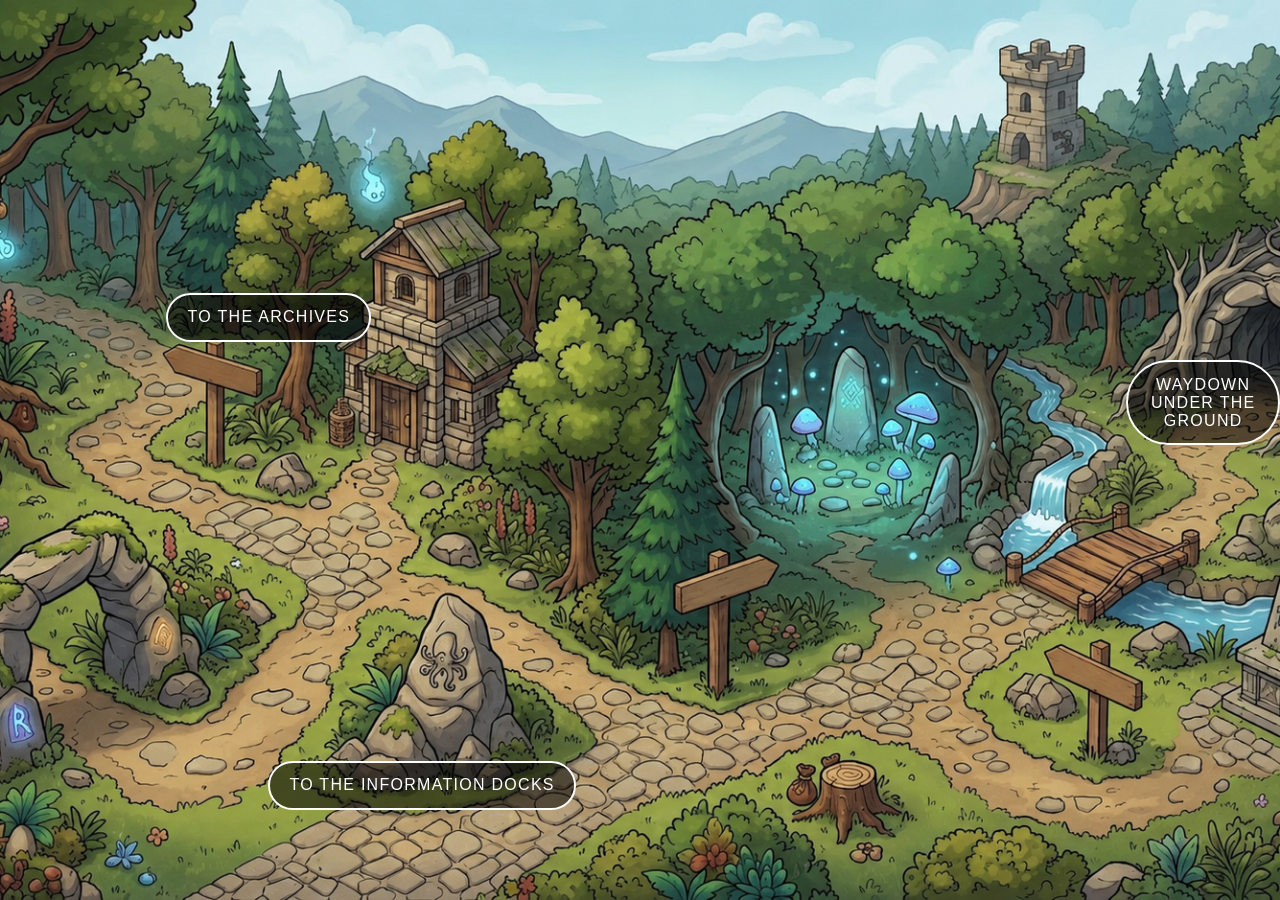
<file: index.html>
<!DOCTYPE html>
<html>

<head>
    <title>Home</title>
    <meta charset="UTF-8">
    <meta name="viewport" content="width=device-width, initial-scale=1.0">
    <link rel="stylesheet" href="style.css">
</head>

<body>
    <div class="container">
        <img src="imgs/crossroad.png" id="map">

        <!-- Clickable area for the temple -->

        <button id="goWaydown">Waydown under the ground</button>
        <button id="goDocks">To the information docks</button>
        <button id="goArchives">To the archives</button>
    </div>

    <script src="script.js"></script>
</body>

</html>
</file>
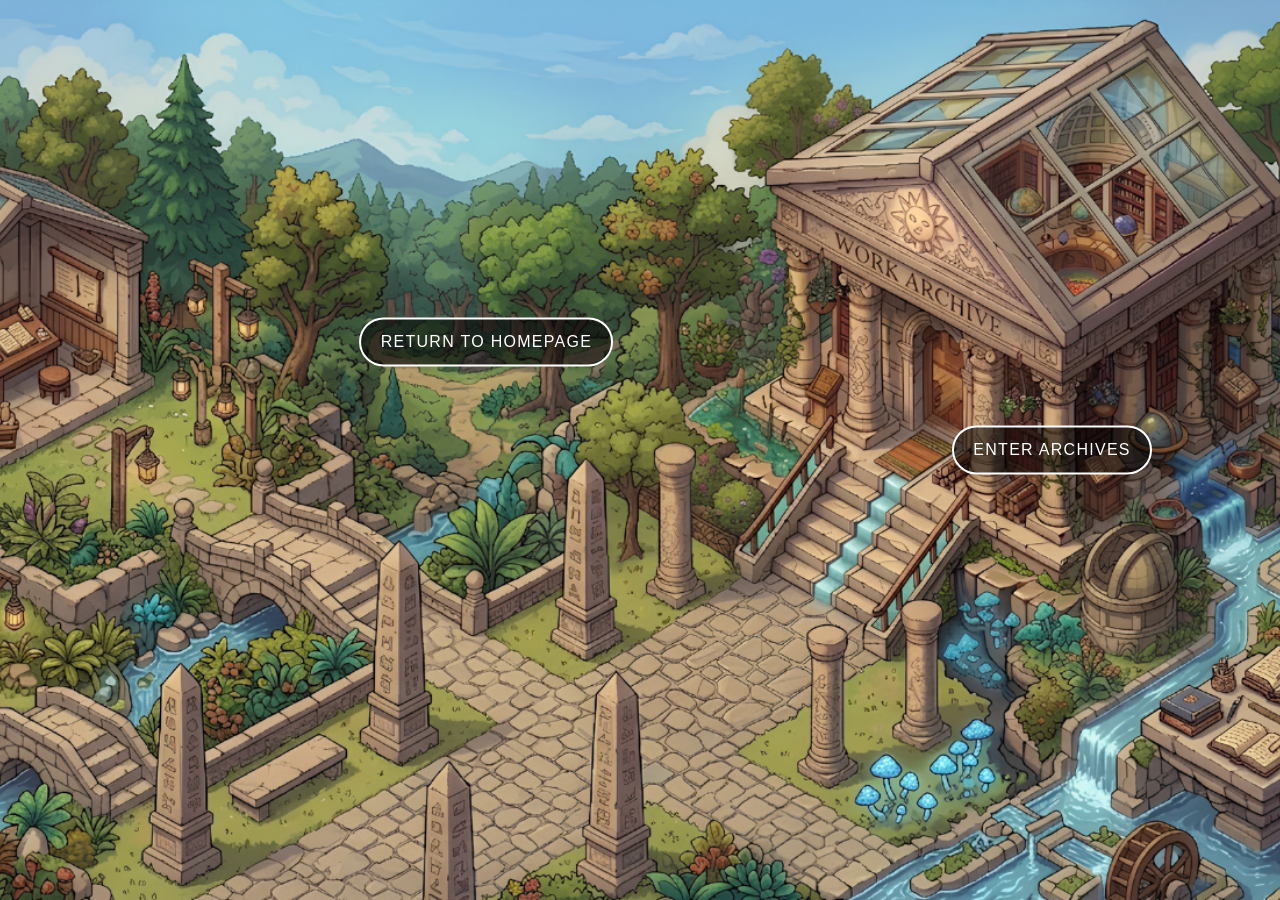
<file: archive.html>
<!DOCTYPE html>
<html>

<head>
    <title>Archive</title>
    <meta charset="UTF-8">
    <meta name="viewport" content="width=device-width, initial-scale=1.0">
    <link rel="stylesheet" href="style.css">
</head>

<body>
    <div class="container">
        <img src="imgs/archivework.png" id="map">

        <!-- Clickable area for the temple -->
        <div id="templeArea"></div>

        <button id="enterArchives">enter archives</button>

        <button id="returnHomea">return to homepage</button>
    </div>

    <script src="script.js"></script>
</body>

</html>
</file>
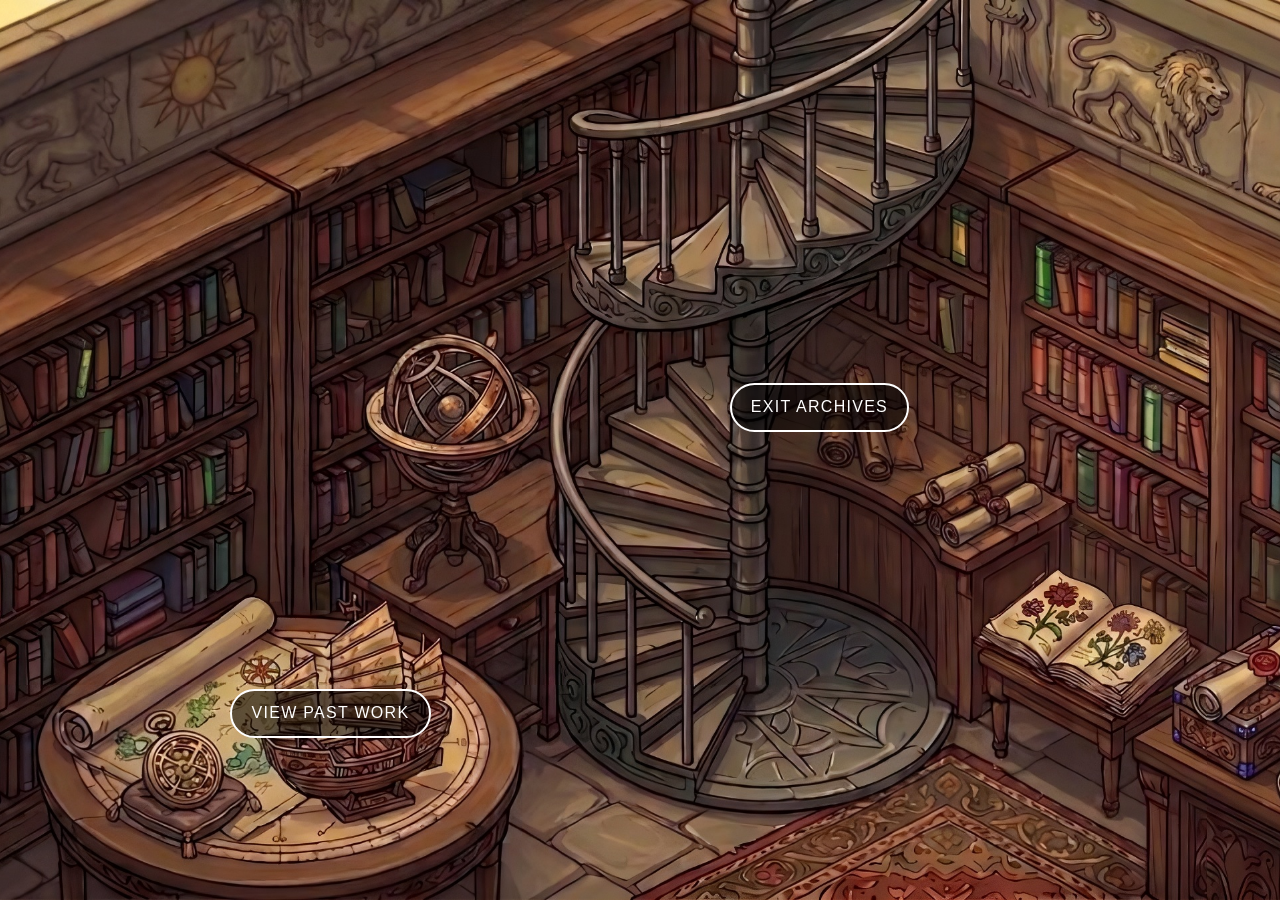
<file: library.html>
<!DOCTYPE html>
<html>

<head>
    <title>Library</title>
    <meta charset="UTF-8">
    <meta name="viewport" content="width=device-width, initial-scale=1.0">
    <link rel="stylesheet" href="style.css">
</head>

<body>
    <div class="container">
        <img src="imgs/inside.jpeg" id="map">

        <!-- Clickable area for the temple -->
        <div id="templeArea"></div>

        <button id="exitArchives">exit archives</button>

        <button id="viewWork">view past work</button>
    </div>

    <script src="script.js"></script>
</body>

</html>
</file>
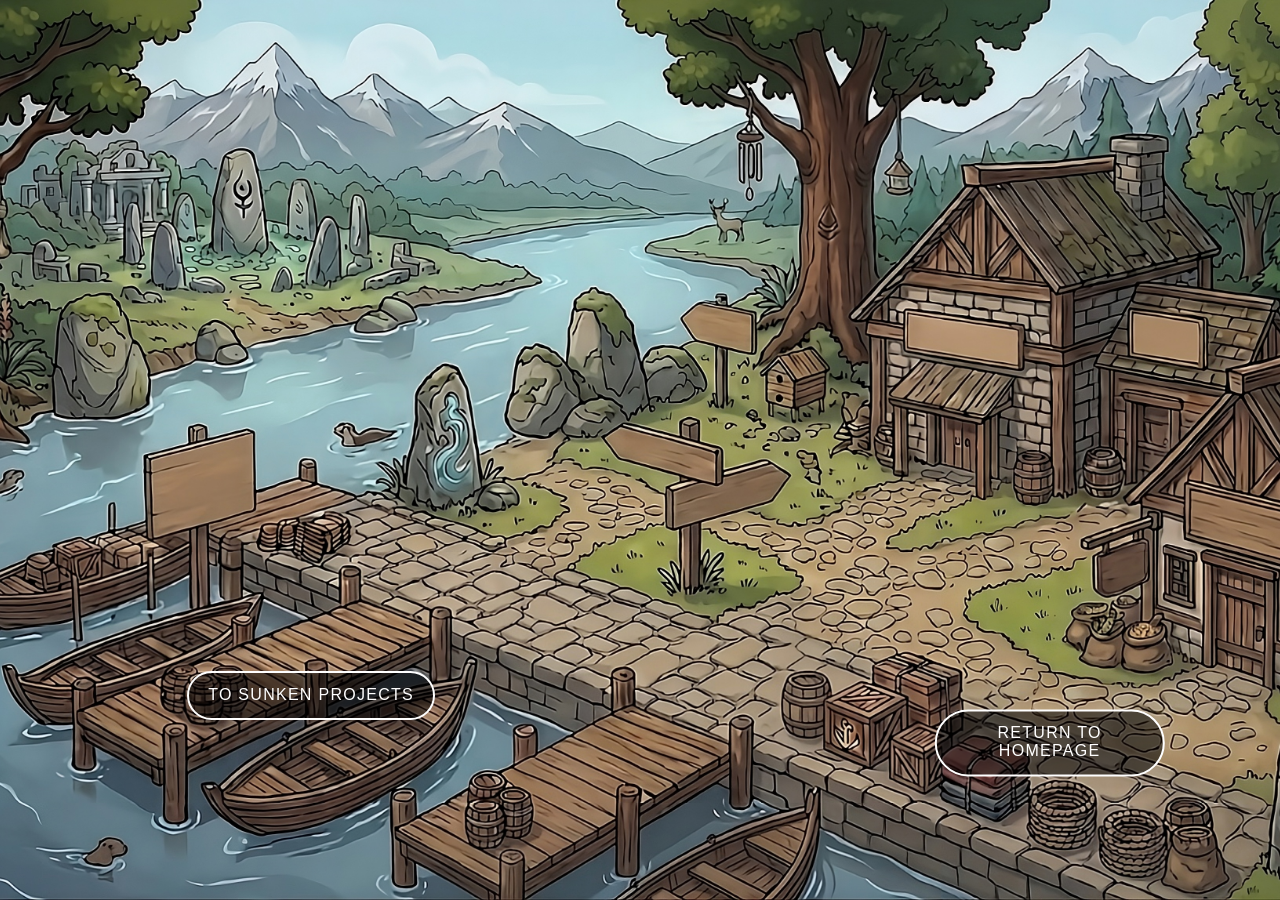
<file: port.html>
<!DOCTYPE html>
<html>

<head>
    <title>Home</title>
    <meta charset="UTF-8">
    <meta name="viewport" content="width=device-width, initial-scale=1.0">
    <link rel="stylesheet" href="style.css">
</head>

<body>
    <div class="container">
        <img src="imgs/abouthouse.jpeg" id="map">

        <!-- Clickable area for the temple -->



        <button id="returnHomeb">return to homepage</button>
        <button id="goUnder">To sunken projects</button>
    </div>

    <script src="script.js"></script>
</body>

</html>
</file>
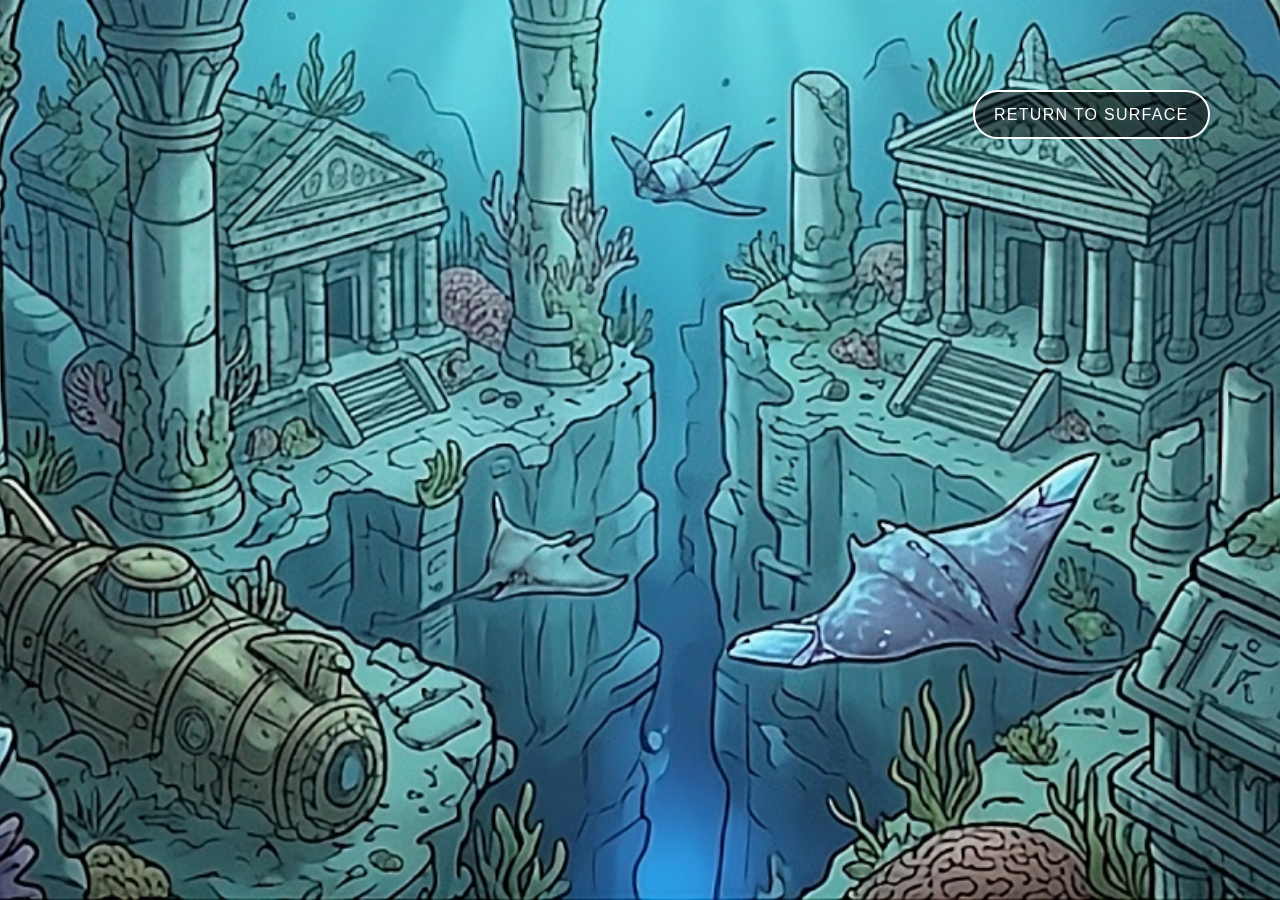
<file: under.html>
<!DOCTYPE html>
<html>

<head>
    <title>Home</title>
    <meta charset="UTF-8">
    <meta name="viewport" content="width=device-width, initial-scale=1.0">
    <link rel="stylesheet" href="style.css">
</head>

<body>
    <div class="container">
        <img src="imgs/sink.png" id="map">

        <!-- Clickable area for the temple -->



        <button id="returnUp">return to surface</button>

    </div>

    <script src="script.js"></script>
</body>

</html>
</file>
<file: style.css>
html,
body {
  margin: 0;
  padding: 0;
  width: 100%;
  height: 100%;
  overflow: hidden;
}

.container {
  position: fixed;
  inset: 0;
  width: 100%;
  height: 100%;
}

#map {
  width: 100%;
  height: 100%;
  object-fit: cover;
  transition: transform 0.6s ease;
  transform-origin: right 50%;
}

/* Zoomed state */
.zoomed {
  transform: scale(2);
  /* adjust zoom level */
}

/* Optional: clickable area overlay */
#templeArea {
  position: absolute;
  right: 0;
  top: 0;
  width: 40%;
  height: 100%;
  cursor: pointer;
}

#enterArchives {
  position: absolute;
  right: 10%;
  top: 50%;
  transform: translateY(-50%);
  padding: 0.85rem 1.2rem;
  border: 2px solid white;
  border-radius: 999px;
  background: rgba(0, 0, 0, 0.55);
  color: white;
  font-size: 1rem;
  text-transform: uppercase;
  letter-spacing: 0.08em;
  cursor: pointer;
  z-index: 2;
}

#enterArchives:hover {
  background: rgba(255, 255, 255, 0.15);
}

#goArchives {
  position: absolute;
  left: 13%;
  bottom: 62%;
  padding: 0.85rem 1.2rem;
  border: 2px solid white;
  border-radius: 999px;
  background: rgba(0, 0, 0, 0.55);
  color: white;
  font-size: 1rem;
  text-transform: uppercase;
  letter-spacing: 0.08em;
  cursor: pointer;
  z-index: 2;
}

#goArchives:hover {
  background: rgba(255, 255, 255, 0.15);
}

#exitArchives {
  position: absolute;
  left: 57%;
  bottom: 52%;
  padding: 0.85rem 1.2rem;
  border: 2px solid white;
  border-radius: 999px;
  background: rgba(0, 0, 0, 0.55);
  color: white;
  font-size: 1rem;
  text-transform: uppercase;
  letter-spacing: 0.08em;
  cursor: pointer;
  z-index: 2;
}

#exitArchives:hover {
  background: rgba(255, 255, 255, 0.15);
}

#viewWork {
  position: absolute;
  left: 18%;
  bottom: 18%;
  padding: 0.85rem 1.2rem;
  border: 2px solid white;
  border-radius: 999px;
  background: rgba(0, 0, 0, 0.55);
  color: white;
  font-size: 1rem;
  text-transform: uppercase;
  letter-spacing: 0.08em;
  cursor: pointer;
  z-index: 2;
}

#viewWork:hover {
  background: rgba(255, 255, 255, 0.15);
}

#returnHomea {
  position: absolute;
  left: 38%;
  top: 38%;
  transform: translate(-50%, -50%);
  padding: 0.85rem 1.2rem;
  border: 2px solid white;
  border-radius: 999px;
  background: rgba(0, 0, 0, 0.55);
  color: white;
  font-size: 1rem;
  text-transform: uppercase;
  letter-spacing: 0.08em;
  cursor: pointer;
  z-index: 2;
}
#returnHomea:hover {
  background: rgba(255, 255, 255, 0.15);
}

#returnHomeb {
  position: absolute;
  left: 82%;
  bottom: 10%;
  transform: translate(-50%, -50%);
  padding: 0.85rem 1.2rem;
  border: 2px solid white;
  border-radius: 999px;
  background: rgba(0, 0, 0, 0.55);
  color: white;
  font-size: 1rem;
  text-transform: uppercase;
  letter-spacing: 0.08em;
  cursor: pointer;
  z-index: 2;
}

#returnHomeb:hover {
  background: rgba(255, 255, 255, 0.15);
}

#goDocks {
  position: absolute;
  right: 55%;
  bottom: 10%;
  padding: 0.85rem 1.2rem;
  border: 2px solid white;
  border-radius: 999px;
  background: rgba(0, 0, 0, 0.55);
  color: white;
  font-size: 1rem;
  text-transform: uppercase;
  letter-spacing: 0.08em;
  cursor: pointer;
  z-index: 2;
}

#goDocks:hover {
  background: rgba(255, 255, 255, 0.15);
}
#goUnder {
  position: absolute;
  right: 66%;
  bottom: 20%;
  padding: 0.85rem 1.2rem;
  border: 2px solid white;
  border-radius: 999px;
  background: rgba(0, 0, 0, 0.55);
  color: white;
  font-size: 1rem;
  text-transform: uppercase;
  letter-spacing: 0.08em;
  cursor: pointer;
  z-index: 2;
}

#goUnder:hover {
  background: rgba(255, 255, 255, 0.15);
}
#returnUp {
  position: absolute;
  left: 76%;
  top: 10%;
  padding: 0.85rem 1.2rem;
  border: 2px solid white;
  border-radius: 999px;
  background: rgba(0, 0, 0, 0.55);
  color: white;
  font-size: 1rem;
  text-transform: uppercase;
  letter-spacing: 0.08em;
  cursor: pointer;
  z-index: 2;
}

#returnUp:hover {
  background: rgba(255, 255, 255, 0.15);
}

#goWaydown {
  position: absolute;
  left: 88%;
  top: 40%;
  padding: 0.85rem 1.2rem;
  border: 2px solid white;
  border-radius: 999px;
  background: rgba(0, 0, 0, 0.55);
  color: white;
  font-size: 1rem;
  text-transform: uppercase;
  letter-spacing: 0.08em;
  cursor: pointer;
  z-index: 2;
}

#goWaydown:hover {
  background: rgba(255, 255, 255, 0.15);
}

#leaveTown {
  position: absolute;
  left: 57%;
  top: 38%;
  padding: 0.85rem 1.2rem;
  border: 2px solid white;
  border-radius: 999px;
  background: rgba(0, 0, 0, 0.55);
  color: white;
  font-size: 1rem;
  text-transform: uppercase;
  letter-spacing: 0.08em;
  cursor: pointer;
  z-index: 2;
}

#leaveTown:hover {
  background: rgba(255, 255, 255, 0.15);
}

#map.zoomed-temple ~ #returnHome {
  display: none;
}

#map.zoomed-return ~ #enterArchives {
  display: none;
}
</file>
